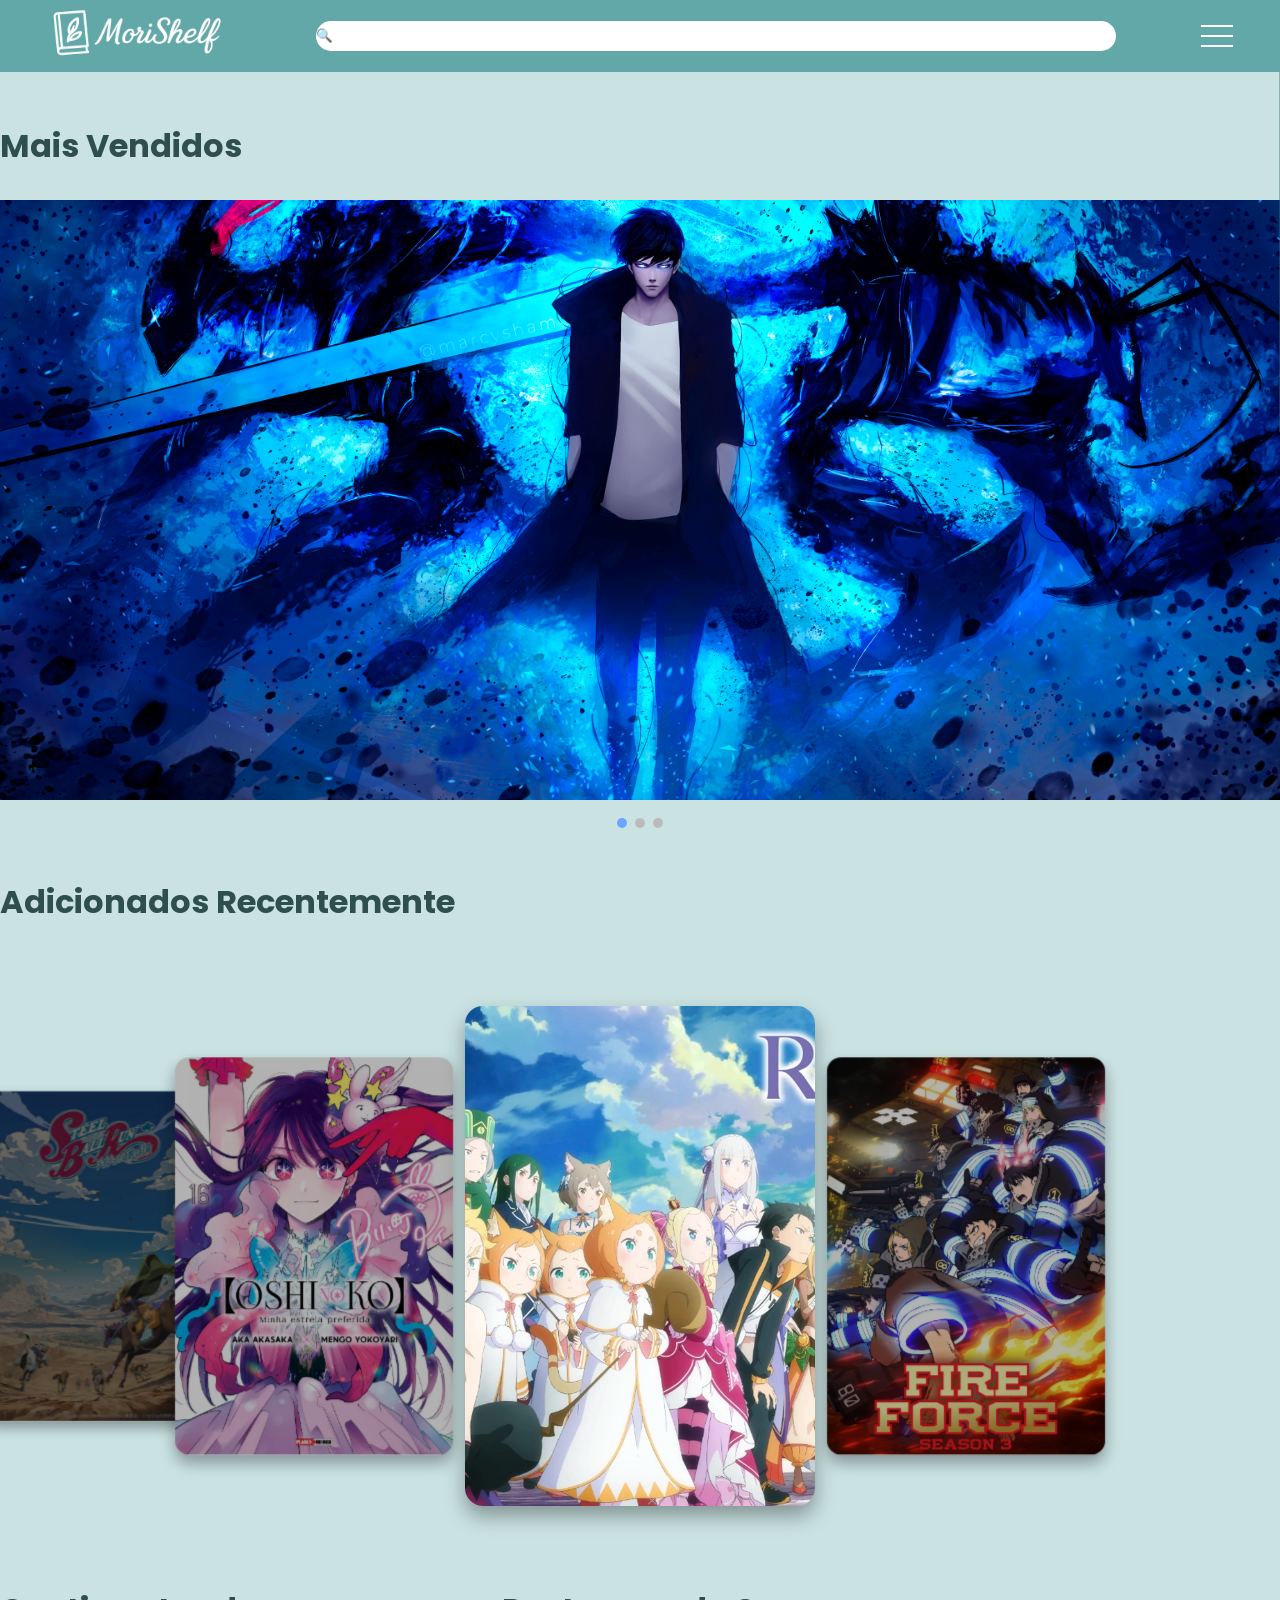
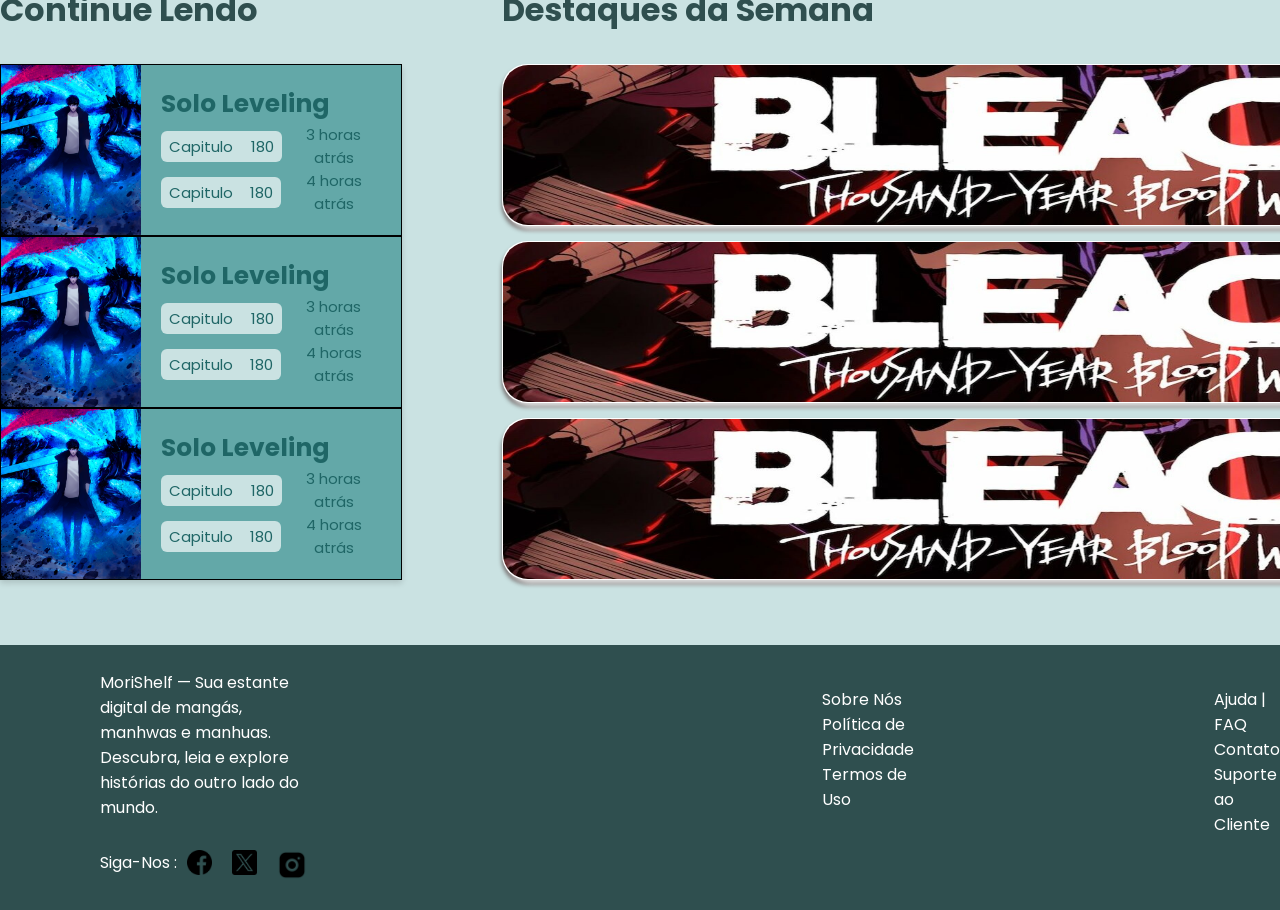
<file: index.html>
<!DOCTYPE html>
<html lang="en">

<head>
    <meta charset="UTF-8">
    <meta name="viewport" content="width=device-width, initial-scale=1.0">
    <title>Home</title>
    <link rel="preconnect" href="https://fonts.googleapis.com">
    <link rel="preconnect" href="https://fonts.gstatic.com" crossorigin>
    <link
        href="https://fonts.googleapis.com/css2?family=Poppins:ital,wght@0,100;0,200;0,300;0,400;0,500;0,600;0,700;0,800;0,900;1,100;1,200;1,300;1,400;1,500;1,600;1,700;1,800;1,900&display=swap"
        rel="stylesheet">
    <link rel="stylesheet" href="https://cdn.jsdelivr.net/npm/swiper@11/swiper-bundle.min.css" />
    <link rel="stylesheet" href="_css/index.css">
</head>

<body>
    <header>
        <nav>
            <a class="logo" href="index.html"><img height="200px" src="_img/logo.png" alt=""></a>
            <div class="pesquisar">
                <input onclick="pesquisar()" type="text" placeholder="🔍">
            </div>
            <div class="mobile-menu">
                <div class="line1"></div>
                <div class="line2"></div>
                <div class="line3"></div>
            </div>
            <ul class="nav-list">
                <li><a href="index.html">Início</a></li>
                <li><a href="biblioteca.html">Biblioteca</a></li>
                <li><a href="sobreNos.html">Sobre Nós</a></li>
            </ul>
        </nav>
    </header>

    <main>


        <!-------------------- Mais Vendidos ------------------>
        <div class="titulo">
            <h1>Mais Vendidos</h1>
        </div>
        <section class="highlight-carousel">
            <div class="carousel-wrapper">
                <button class="highlight-nav prev">&#10094;</button>

                <div class="highlight-track">
                    <!-- Card 1 -->
                    <div class="highlight-card"
                        style="background-image: url('_img/solo-leveling-wallpaper-blue-purple-variants-v0-atskl0zvspse1.png')">
                        <div class="overlay">
                        </div>
                    </div>

                    <!-- Card 2 -->
                    <div class="highlight-card"
                        style="background-image: url('_img/demon-slayer-castelo-infinito-1920x1080.jpg')">
                        <div class="overlay white">
                        </div>
                    </div>

                    <!-- Card 3 -->
                    <div class="highlight-card" style="background-image: url('_img/one\ piece.jpg')">
                        <div class="overlay white">
                        </div>
                    </div>

                </div>

                <button class="highlight-nav next">&#10095;</button>
            </div>

            <div class="highlight-dots">
                <span class="dot active"></span>
                <span class="dot"></span>
                <span class="dot"></span>
            </div>
        </section>


        <!--------------------- Adicionados Recentemente ------------------->
        <h1 class="titulo">Adicionados Recentemente</h1>

        <div class="swiper mySwiper">
            <div class="swiper-wrapper">

                <div class="swiper-slide">
                    <img src="_img/rezero.png">
                </div>

                <div class="swiper-slide">
                    <img src="_img/Fireforce.png">
                </div>

                <div class="swiper-slide">
                    <img src="_img/Jujutsu.png">
                </div>

                <div class="swiper-slide">
                    <img src="_img/SBR.png">
                </div>

                <div class="swiper-slide">
                    <img src="_img/Noko.png">
                </div>

            </div>
        </div>




        <!-------------- DUAS SECOES --------------------->
        <div class="duasSecoes">
            <div class="continueLendo">
                <div class="titulo">
                    <h1>Continue Lendo</h1>
                </div>
                <div class="obra">
                    <div class="imagemObra"><img
                            src="_img/solo-leveling-wallpaper-blue-purple-variants-v0-atskl0zvspse1.png" alt=""></div>
                    <div class="conteudo-leitura">
                        <h1>Solo Leveling</h1>
                        <div class="capitulo">
                            <div id="numeracao">
                                <p>Capitulo</p>
                                <p>180</p>
                            </div>
                            <label for="">3 horas atrás</label>
                        </div>
                        <div class="capitulo">
                            <div id="numeracao">
                                <p>Capitulo</p>
                                <p>180</p>
                            </div>
                            <label for="">4 horas atrás</label>
                        </div>
                    </div>
                </div>
                <div class="obra">
                    <div class="imagemObra"><img
                            src="_img/solo-leveling-wallpaper-blue-purple-variants-v0-atskl0zvspse1.png" alt=""></div>
                    <div class="conteudo-leitura">
                        <h1>Solo Leveling</h1>
                        <div class="capitulo">
                            <div id="numeracao">
                                <p>Capitulo</p>
                                <p>180</p>
                            </div>
                            <label for="">3 horas atrás</label>
                        </div>
                        <div class="capitulo">
                            <div id="numeracao">
                                <p>Capitulo</p>
                                <p>180</p>
                            </div>
                            <label for="">4 horas atrás</label>
                        </div>
                    </div>
                </div>
                <div class="obra">
                    <div class="imagemObra"><img
                            src="_img/solo-leveling-wallpaper-blue-purple-variants-v0-atskl0zvspse1.png" alt=""></div>
                    <div class="conteudo-leitura">
                        <h1>Solo Leveling</h1>
                        <div class="capitulo">
                            <div id="numeracao">
                                <p>Capitulo</p>
                                <p>180</p>
                            </div>
                            <label for="">3 horas atrás</label>
                        </div>
                        <div class="capitulo">
                            <div id="numeracao">
                                <p>Capitulo</p>
                                <p>180</p>
                            </div>
                            <label for="">4 horas atrás</label>
                        </div>
                    </div>
                </div>
            </div>
            <div class="destaquesSemana">
                <div class="titulo">
                    <h1>Destaques da Semana</h1>
                </div>
                <div class="caixasDestaque">
                    <div class="caixa">
                        <img src="_img/bleach2.jpg" alt="">
                    </div>
                    <div class="caixa">
                        <img src="_img/bleach2.jpg" alt="">
                    </div>
                    <div class="caixa">
                        <img src="_img/bleach2.jpg" alt="">
                    </div>
                </div>
            </div>
        </div>
    </main>


    <footer>
        <div id="conteudo-footer">
            <div class="parteEsquerda">
                <p>
                    MoriShelf — Sua estante digital de mangás, manhwas e manhuas.
                </p>
                <p>
                    Descubra, leia e explore histórias do outro lado do mundo.
                </p>
                <div id="redesSociais">
                    <p>Siga-Nos :</p>
                    <img src="_img/facebook.png" alt="">
                    <img src="_img/twitter.png" alt="">
                    <img id="insta" src="_img/instagram.png" alt="">
                </div>
            </div>
            <div class="parteDireita">
                <ul id="esquerda">
                    <li id="sobreNos"><a href="">Sobre Nós</a></li>
                    <li id="politicaPrivacidade"><a href="">Política de Privacidade</a></li>
                    <li id="termosUso"><a href="">Termos de Uso</a></li>
                </ul>
                <ul id="direito">
                    <li id="ajuda/faq"><a href="">Ajuda | FAQ</a></li>
                    <li id="contato"><a href="">Contato</a></li>
                    <li id="suporteCliente"><a href="">Suporte ao Cliente</a></li>
                </ul>
            </div>
        </div>
    </footer>
    <script src="https://cdn.jsdelivr.net/npm/swiper@11/swiper-bundle.min.js"></script>

    <script>
        var swiper = new Swiper(".mySwiper", {
            effect: "coverflow",
            grabCursor: true,
            centeredSlides: true,
            slidesPerView: "auto",

            spaceBetween: 60,  // AQUI o espaçamento correto 🔥

            coverflowEffect: {
                rotate: 0,
                stretch: 0,
                depth: 220,
                modifier: 1.2,
                slideShadows: false,
            },

            loop: true,
        });
    </script>

    <script src="_js/carrosel.js"></script>
    <script src="_js/script.js"></script>
</body>

</html>
</file>
<file: _css/index.css>
* {
    margin: 0;
    padding: 0;
    font-family: "Poppins", sans-serif;
}

a {
    color: #fff;
    text-decoration: none;
    transition: 0.3s;
}

a:hover {
    opacity: 0.7;
}

.logo {
    align-items: flex-start;
}

nav {
    display: flex;
    justify-content: space-around;
    align-items: center;
    font-family: system-ui, -apple-system, Helvetica, Arial, sans-serif;
    background: #63A8A8;
    height: 8vh;
    position: relative;
    z-index: 10;
}

.preencherTela {
    position: fixed;
    top: 0;
    left: 0;
    width: 100%;
    height: 100%;
    background: rgba(0, 0, 0, 0.5);
    /* Fundo semi-transparente como fallback para blur */
    backdrop-filter: none;
    /* Sem blur por padrão */
    opacity: 0;
    /* Invisível por padrão */
    transition: opacity 0.3s ease-in, backdrop-filter 0.3s ease-in;
    /* Transição suave para blur e opacity */
    z-index: 1;
    /* Baixo, para ficar atrás do menu */
}

*/ body.menu-open .preencherTela {
    backdrop-filter: blur(5px);
    /* Aplica o blur apenas quando ativo */
    opacity: 1;
    pointer-events: auto;
    /* Permite interações se necessário (ex.: fechar ao clicar) */
}


.nav-list {
    list-style: none;
    display: flex;
    z-index: 10;
}

.nav-list li {
    letter-spacing: 3px;
    margin-left: 32px;
}

.mobile-menu {
    cursor: pointer;
}

.mobile-menu div {
    width: 32px;
    height: 2px;
    background: #fff;
    margin: 8px;
    transition: 0.3s;
}

body {
    overflow-x: hidden;
    background: #CAE2E2;
}

.nav-list {
    position: absolute;
    top: 8vh;
    right: 0;
    width: 47vw;
    height: 40vh;
    background: #38706C;
    flex-direction: column;
    align-items: center;
    justify-content: space-around;
    transform: translateX(100%);
    transition: transform 0.3s ease-in;
}

.nav-list li {
    margin-left: 0;
    opacity: 0;
}

.mobile-menu {
    display: block;
}


.nav-list.active {
    transform: translateX(0);
}

@keyframes navLinkFade {
    from {
        opacity: 0;
        transform: translateX(50px);
    }

    to {
        opacity: 1;
        transform: translateX(0);
    }
}

.mobile-menu.active .line1 {
    transform: rotate(-45deg) translate(-8px, 8px);
}

.mobile-menu.active .line2 {
    opacity: 0;
}

.mobile-menu.active .line3 {
    transform: rotate(45deg) translate(-5px, -7px);
}

.pesquisar{
    display: flex;
    justify-content: center;
    align-items: center;
    cursor: pointer;
}

.pesquisar input{
    background-color: white;
    width: 800px;
    border-radius: 15px;
    height: 30px;
    border: none;
}

input:focus{
    border: none;
    outline: none;
}

.pesquisar input::placeholder{
    justify-content: right;
    align-items: right;
}


main {
    display: flex;
    flex-direction: row;
    flex-wrap: wrap;
    flex-grow: initial;
    max-width: 1600px;
    margin: 50px auto;
}












/* ============================
            FOOTER
============================ */
footer {
    background-color: #2F4F4F;
    color: white;
    display: flex;
    bottom: 0%;
    width: 100%;
    margin-top: 50px;
}

#conteudo-footer {
    margin-left: 100px;
    margin-top: 25px;
    display: flex;
    flex-direction: row;
    justify-content: space-around;
    font-family: "Poppins", sans-serif;
}

.parteEsquerda {
    display: block;
    flex-direction: column;
}

.parteDireita {
    display: flex;
    flex-direction: row;
    justify-content: space-between;
    margin-top: 17px;
}

#esquerda {
    margin: 0px 300px 20px 500px;
}


#redesSociais {
    display: flex;
    margin-top: 30px;
    margin-bottom: 30px;
}

#redesSociais img {
    height: 25px;
    margin: 0px 10px 0px 10px;
    cursor: pointer;
}

#redesSociais img#insta {
    height: 30px;
    margin: 0px 10px 0px 10px;
}

ul {
    list-style: none;
}





/* ============================
    CARROSEL MAIS VENDIDOS 
============================ */

/* Área geral do carrossel */
.highlight-carousel {
    width: 100%;
    display: flex;
    flex-direction: column;
    align-items: center;
    margin-bottom: 50px;
}

/* Wrapper principal */
.carousel-wrapper {
    position: relative;
    width: 1600px;      /* deixa igual ao tamanho do print */
    height: 600px;   /* ajuste preciso */
    border-radius: 12px;
    overflow: hidden;
}

/* Trilha dos slides */
.highlight-track {
    display: flex;
    width: 100%;
    height: 100%;
    transition: transform 0.5s ease;
}

/* Cada card */
.highlight-card {
    min-width: 100%;
    height: 100%;
    background-size: cover;
    background-position: center;
    background-repeat: no-repeat;
}

/* Overlay opcional */
.overlay {
    width: 100px;
    height: 100px;
    background: rgba(0,0,0,0.0);
}

/* Botões laterais */
.highlight-nav {
    position: absolute;
    top: 50%;
    transform: translateY(-50%);
    font-size: 32px;
    background: rgba(0, 0, 0, 0.4);
    color: white;
    border: none;
    padding: 10px;
    cursor: pointer;
    border-radius: 50%;
    width: 70px;
    z-index: 10;
}

.highlight-nav.prev {
    left: 10px;
}

.highlight-nav.next {
    right: 10px;
}

.highlight-nav:hover {
    background: rgba(0, 0, 0, 0.6);
}

/* Dots */
.highlight-dots {
    margin-top: 18px;
    display: flex;
    gap: 8px;
}

.highlight-dots .dot {
    width: 10px;
    height: 10px;
    background: #bbb;
    border-radius: 50%;
}

.highlight-dots .dot.active {
    background: #6aa6ff; /* azul suave igual ao print */
}





/* ============================
    CARROSEL ADICIONADOS RECENTEMENTE 
============================ */

.mySwiper {
    width: 100%;
    padding: 50px 0;
    margin-bottom: 30px;
}

.mySwiper .swiper-slide {
    width: 350px ;
    height: 500px;
    display: flex;
    justify-content: center;
    align-items: center;
    transition: 0.4s ease;
    filter: brightness(0.4);
    transform: scale(0.8);
}



.mySwiper .swiper-slide img {
    width: 100%;
    height: 100%;
    border-radius: 18px;
    object-fit: cover;
    box-shadow: 0 10px 20px rgba(0,0,0,0.35);
}

/* SLIDE CENTRAL */
.mySwiper .swiper-slide-active {
    transform: scale(1.25);
    filter: brightness(1);
}

/* SLIDES DO LADO */
.mySwiper .swiper-slide-next,
.mySwiper .swiper-slide-prev {
    transform: scale(0.95);
    filter: brightness(0.7);
}





/* ============================
    DUAS SECOES
============================ */
.duasSecoes {
    display: flex;

}




/* ============================
    CONTINUE LENDO
============================ */
.obra {
    display: flex;
    background-color: #63A8A8;
    min-width: 400px;
    justify-content: space-between;
    font-size: 15px;
    border: 1px solid black;    
    overflow: hidden;
    box-shadow: 0 3px 6px rgba(0,0,0,0.15);
}

.conteudo-leitura {
    display: flex;
    flex-direction: column;
    justify-content: space-around;
    margin-left: 10px;
    margin-right: 10px;
}

.conteudo-leitura h1,
.capitulo input,
.capitulo label {
    color: #1F6666;
}

.conteudo-leitura h1 {
    font-size: 25px;
}

.conteudo-leitura {
    padding: 20px 10px;
}
.capitulo {
    display: flex;
    text-align: center;
    align-items: center;
}


#numeracao {
    display: flex;
    justify-content: space-between;
    width: 110px;
    background-color: #CAE2E2;
    padding: 4px 8px;
    border-radius: 6px;
    color: #1F6666;
    margin-right: 5px;
}

.imagemObra img {
    height: 170px;
    width: 140px;
    display: block;
    object-fit: cover; /* deixa mais bonito */
}

.continueLendo {
    margin-right: 100px;
}

.continueLendo .obra {
    border: solid black 1px;
}

.titulo {
    color: #2F4F4F;
    margin-bottom: 30px;
}



/* ============================
    DESTAQUES SEMANA 
============================ */
.destaquesSemana {
    display: flex;
    flex-direction: column;
}

.caixa img {
    width: 1100px;
    height: 160px;
    border-radius: 25px;
}

.caixa {
    border-radius: 25px;
    padding: 1px;
    margin-bottom: 15px;
    background-color: white;
    display: flex;
    justify-content: center;
    box-shadow: 4px 4px 4px #D9D9D9,
        0px 4px 4px #655C5C;
}
</file>
